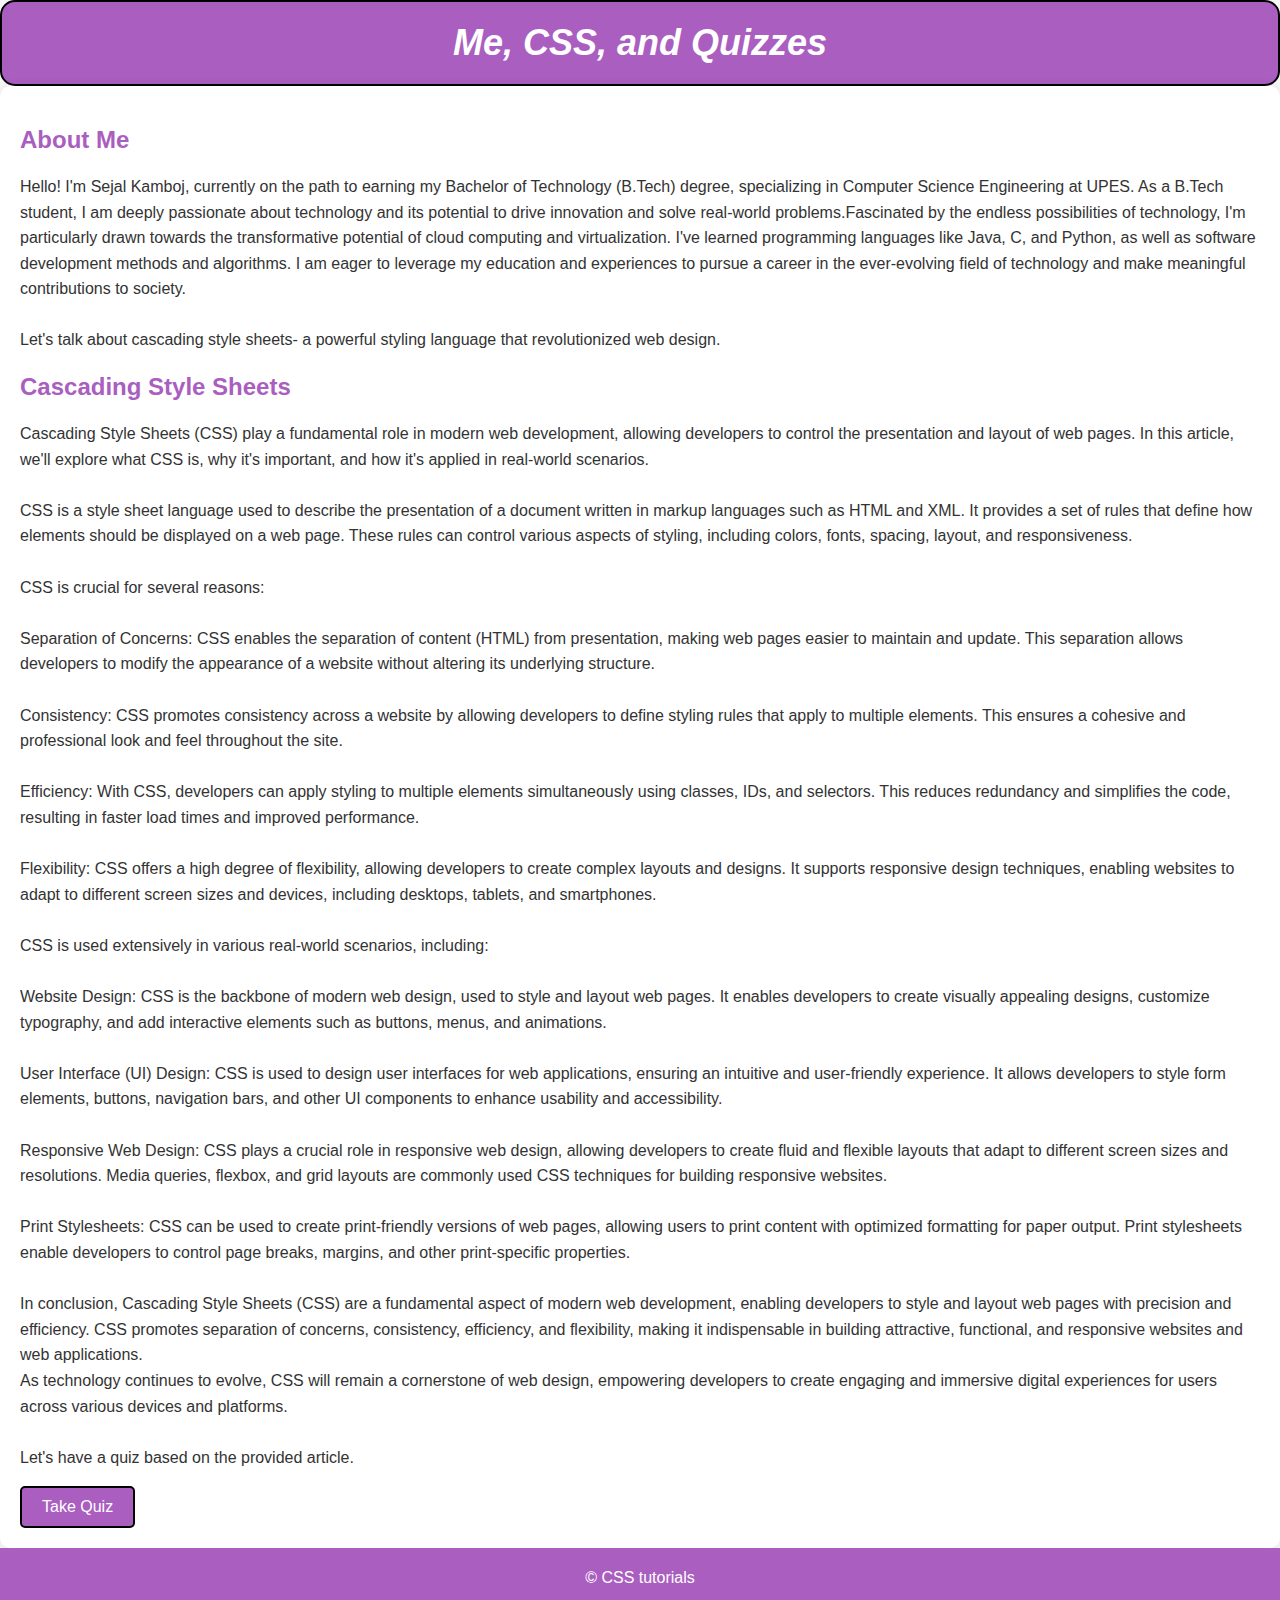
<file: index.html>
<!DOCTYPE html>
<html lang="en">
<head>
  <meta charset="UTF-8">
  <meta name="viewport" content="width=device-width, initial-scale=1.0">
  <title>My Portfolio</title>
  <link rel="stylesheet" href="style.css">
</head>
<body>
  <header>
    <h1>Me, CSS, and Quizzes</h1>
  </header>

  <main>
    <section id="about">
      <h2>About Me</h2>
      <p>Hello! I'm Sejal Kamboj, currently on the path to earning my Bachelor of Technology (B.Tech) degree, specializing in Computer Science Engineering at UPES. As a B.Tech student, I am deeply passionate about technology and its potential to drive innovation and solve real-world problems.Fascinated by the endless possibilities of technology, I'm particularly drawn towards the transformative potential of cloud computing and virtualization. I've learned programming languages like Java, C, and Python, as well as software development methods and algorithms. I am eager to leverage my education and experiences to pursue a career in the ever-evolving field of technology and make meaningful contributions to society.<br><br>
    Let's talk about cascading style sheets- a powerful styling language that revolutionized web design.

      </p>
    </section>

    <section id="article">
      <h2>Cascading Style Sheets</h2>
      <p>
        Cascading Style Sheets (CSS) play a fundamental role in modern web development, allowing developers to control the presentation and layout of web pages. In this article, we'll explore what CSS is, why it's important, and how it's applied in real-world scenarios.<br><br>
        
        CSS is a style sheet language used to describe the presentation of a document written in markup languages such as HTML and XML. It provides a set of rules that define how elements should be displayed on a web page. These rules can control various aspects of styling, including colors, fonts, spacing, layout, and responsiveness.<br><br>
        
        CSS is crucial for several reasons:<br><br>
        
        Separation of Concerns: CSS enables the separation of content (HTML) from presentation, making web pages easier to maintain and update. This separation allows developers to modify the appearance of a website without altering its underlying structure.<br><br>
        
        Consistency: CSS promotes consistency across a website by allowing developers to define styling rules that apply to multiple elements. This ensures a cohesive and professional look and feel throughout the site.<br><br>
        
        Efficiency: With CSS, developers can apply styling to multiple elements simultaneously using classes, IDs, and selectors. This reduces redundancy and simplifies the code, resulting in faster load times and improved performance.<br><br>
        
        Flexibility: CSS offers a high degree of flexibility, allowing developers to create complex layouts and designs. It supports responsive design techniques, enabling websites to adapt to different screen sizes and devices, including desktops, tablets, and smartphones.<br><br>
        
       
        CSS is used extensively in various real-world scenarios, including:<br><br>
        
        Website Design: CSS is the backbone of modern web design, used to style and layout web pages. It enables developers to create visually appealing designs, customize typography, and add interactive elements such as buttons, menus, and animations.<br><br>
        
        User Interface (UI) Design: CSS is used to design user interfaces for web applications, ensuring an intuitive and user-friendly experience. It allows developers to style form elements, buttons, navigation bars, and other UI components to enhance usability and accessibility.<br><br>
        
        Responsive Web Design: CSS plays a crucial role in responsive web design, allowing developers to create fluid and flexible layouts that adapt to different screen sizes and resolutions. Media queries, flexbox, and grid layouts are commonly used CSS techniques for building responsive websites.<br><br>
        
        Print Stylesheets: CSS can be used to create print-friendly versions of web pages, allowing users to print content with optimized formatting for paper output. Print stylesheets enable developers to control page breaks, margins, and other print-specific properties.<br><br>
        
        In conclusion, Cascading Style Sheets (CSS) are a fundamental aspect of modern web development, enabling developers to style and layout web pages with precision and efficiency. CSS promotes separation of concerns, consistency, efficiency, and flexibility, making it indispensable in building attractive, functional, and responsive websites and web applications.<br>
        
        As technology continues to evolve, CSS will remain a cornerstone of web design, empowering developers to create engaging and immersive digital experiences for users across various devices and platforms.<br><br>
        Let's have a quiz based on the provided article.
    </p>
      <a href="quiz.html" class="quiz-link">Take Quiz</a>
    </section>
  </main>

  <footer>
    <p>&copy; CSS tutorials</p>
  </footer>
</body>
</html>
</file>
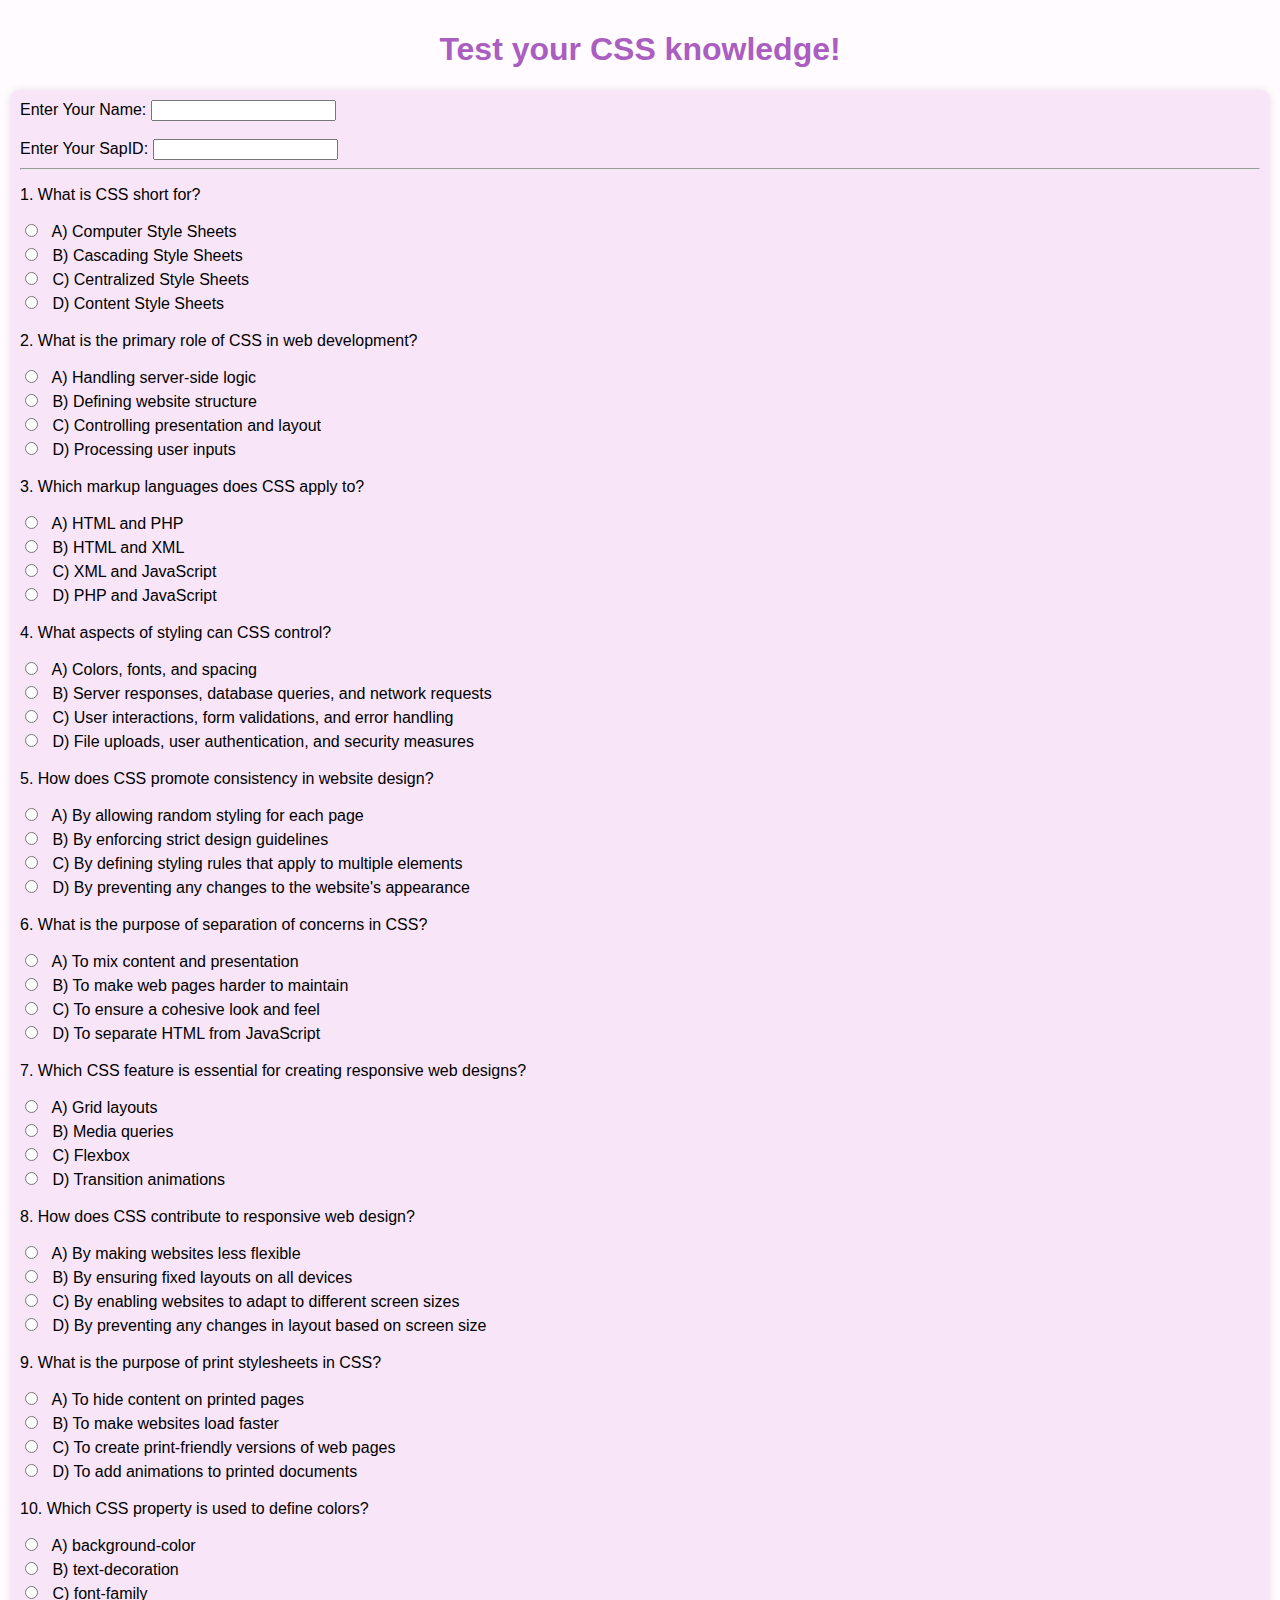
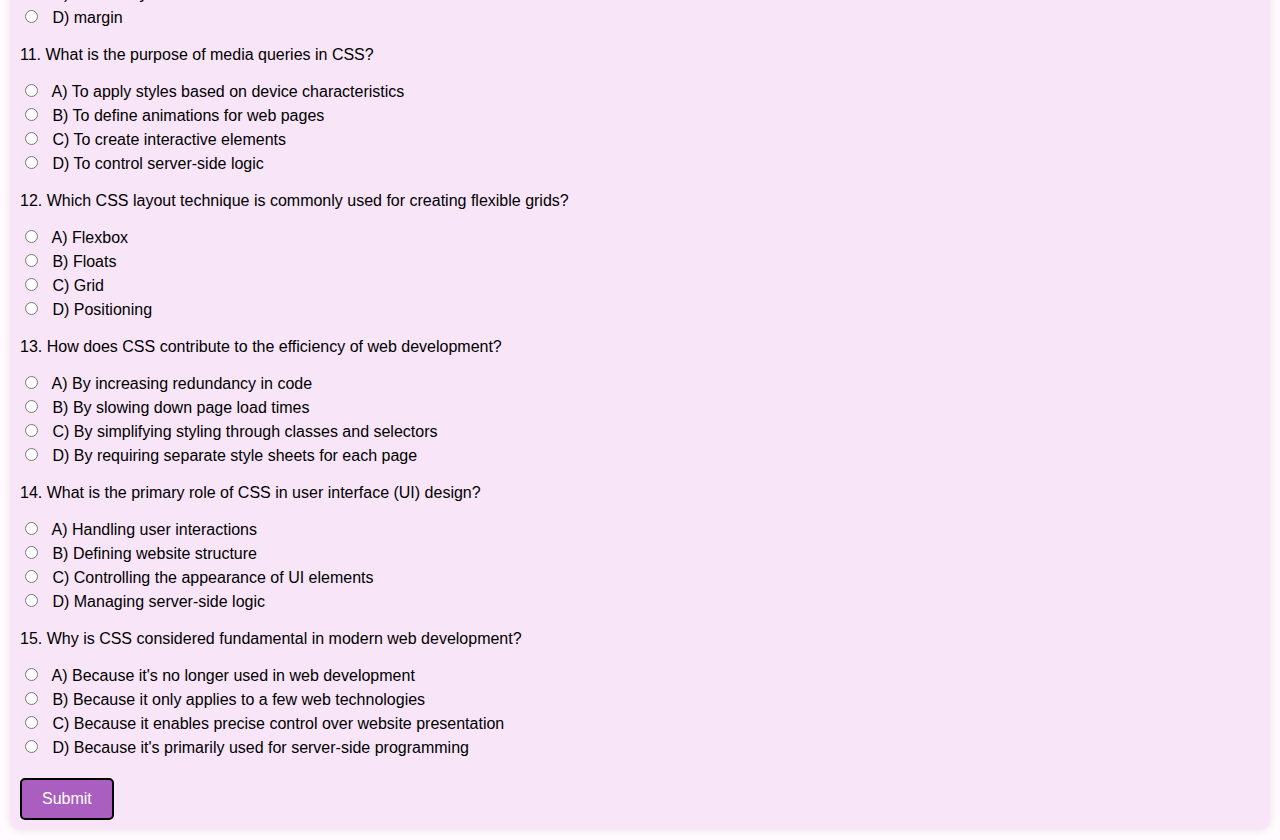
<file: quiz.html>
<!DOCTYPE html>
<html lang="en">
<head>
  <meta charset="UTF-8">
  <meta name="viewport" content="width=device-width, initial-scale=1.0">
  <title>Quiz</title>
  <link rel="stylesheet" href="quiz.css">
</head>
<body>
  <header>
    <h1>Test your CSS knowledge!</h1>
  </header>

  <main>
    <form id="quiz-form">
        <div class="name-input">
            <label for="name">Enter Your Name:</label>
            <input type="text" id="name" name="name" required>
        </div>
        <div class="sap-input">
            <br><label for="sap">Enter Your SapID:</label>
            <input type="text" id="sap" name="sap" required>
        </div><hr>
        <div class="question">
            <p>1. What is CSS short for?</p>
            <div class="options">
              <label><input type="radio" name="q1" value="a"> A) Computer Style Sheets</label>
              <div><label><input type="radio" name="q1" value="b"> B) Cascading Style Sheets</label></div>
              <div><label><input type="radio" name="q1" value="c"> C) Centralized Style Sheets</label></div>
              <div><label><input type="radio" name="q1" value="d"> D) Content Style Sheets</label></div>
            </div>
          </div>
      
          <div class="question">
            <p>2. What is the primary role of CSS in web development?</p>
            <div class="options">
                <label><input type="radio" name="q2" value="a"> A) Handling server-side logic</label>
                <div><label><input type="radio" name="q2" value="b"> B) Defining website structure</label></div>
                <div><label><input type="radio" name="q2" value="c"> C) Controlling presentation and layout</label></div>
                <div><label><input type="radio" name="q2" value="d"> D) Processing user inputs</label></div>
            </div>
          </div>

          <div class="question">
            <p>3. Which markup languages does CSS apply to?</p>
            <div class="options">
                <label><input type="radio" name="q3" value="a"> A) HTML and PHP</label>
                <div><label><input type="radio" name="q3" value="b"> B) HTML and XML</label></div>
                <div><label><input type="radio" name="q3" value="c"> C) XML and JavaScript</label></div>
                <div><label><input type="radio" name="q3" value="d"> D) PHP and JavaScript</label></div>
            </div>
          </div>

          <div class="question">
            <p>4. What aspects of styling can CSS control?</p>
            <div class="options">
                <label><input type="radio" name="q4" value="a"> A) Colors, fonts, and spacing</label>
                <div><label><input type="radio" name="q4" value="b"> B) Server responses, database queries, and network requests</label></div>
                <div><label><input type="radio" name="q4" value="c"> C) User interactions, form validations, and error handling</label></div>
                <div><label><input type="radio" name="q4" value="d"> D) File uploads, user authentication, and security measures</label></div>
            </div>
          </div>

          <div class="question">
            <p>5. How does CSS promote consistency in website design?</p>
            <div class="options">
                <label><input type="radio" name="q5" value="a"> A) By allowing random styling for each page</label>
                <div><label><input type="radio" name="q5" value="b"> B) By enforcing strict design guidelines</label></div>
                <div><label><input type="radio" name="q5" value="c"> C) By defining styling rules that apply to multiple elements</label></div>
                <div><label><input type="radio" name="q5" value="d"> D) By preventing any changes to the website's appearance</label></div>
            </div>
          </div>

          <div class="question">
            <p>6. What is the purpose of separation of concerns in CSS?</p>
            <div class="options">
                <label><input type="radio" name="q6" value="a"> A) To mix content and presentation</label>
                <div><label><input type="radio" name="q6" value="b"> B) To make web pages harder to maintain</label></div>
                <div><label><input type="radio" name="q6" value="c"> C) To ensure a cohesive look and feel</label></div>
                <div><label><input type="radio" name="q6" value="d"> D) To separate HTML from JavaScript</label></div>
            </div>
          </div>

          <div class="question">
            <p>7. Which CSS feature is essential for creating responsive web designs?</p>
            <div class="options">
                <label><input type="radio" name="q7" value="a"> A) Grid layouts</label>
                <div><label><input type="radio" name="q7" value="b"> B) Media queries</label></div>
                <div><label><input type="radio" name="q7" value="c"> C) Flexbox</label></div>
                <div><label><input type="radio" name="q7" value="d"> D) Transition animations</label></div>
            </div>
          </div>

          <div class="question">
            <p>8. How does CSS contribute to responsive web design?</p>
            <div class="options">
                <label><input type="radio" name="q8" value="a"> A) By making websites less flexible</label>
                <div> <label><input type="radio" name="q8" value="b"> B) By ensuring fixed layouts on all devices</label></div>
                <div> <label><input type="radio" name="q8" value="c"> C) By enabling websites to adapt to different screen sizes</label></div>
                <div><label><input type="radio" name="q8" value="d"> D) By preventing any changes in layout based on screen size</label></div>
            </div>
          </div>

          <div class="question">
            <p>9. What is the purpose of print stylesheets in CSS?</p>
            <div class="options">
                <label><input type="radio" name="q9" value="a"> A) To hide content on printed pages</label>
                <div><label><input type="radio" name="q9" value="b"> B) To make websites load faster</label></div>
                <div><label><input type="radio" name="q9" value="c"> C) To create print-friendly versions of web pages</label></div>
                <div><label><input type="radio" name="q9" value="d"> D) To add animations to printed documents</label></div>
            </div>
          </div>

          <div class="question">
            <p>10. Which CSS property is used to define colors?</p>
            <div class="options">
              <label><input type="radio" name="q10" value="a"> A) background-color</label>
              <div><label><input type="radio" name="q10" value="b"> B) text-decoration</label></div>
              <div><label><input type="radio" name="q10" value="c"> C) font-family</label></div>
              <div><label><input type="radio" name="q10" value="d"> D) margin</label></div>
            </div>
          </div>

          <div class="question">
            <p>11. What is the purpose of media queries in CSS?</p>
            <div class="options">
              <label><input type="radio" name="q11" value="a"> A) To apply styles based on device characteristics</label>
              <div><label><input type="radio" name="q11" value="b"> B) To define animations for web pages</label></div>
              <div><label><input type="radio" name="q11" value="c"> C) To create interactive elements</label></div>
              <div><label><input type="radio" name="q11" value="d"> D) To control server-side logic</label></div>
            </div>
          </div>

          <div class="question">
            <p>12. Which CSS layout technique is commonly used for creating flexible grids?</p>
            <div class="options">
              <label><input type="radio" name="q12" value="a"> A) Flexbox</label>
              <div><label><input type="radio" name="q12" value="b"> B) Floats</label></div>
              <div><label><input type="radio" name="q12" value="c"> C) Grid</label></div>
              <div><label><input type="radio" name="q12" value="d"> D) Positioning</label></div>
            </div>
          </div>

          <div class="question">
            <p>13. How does CSS contribute to the efficiency of web development?</p>
            <div class="options">
              <label><input type="radio" name="q13" value="a"> A) By increasing redundancy in code</label>
              <div><label><input type="radio" name="q13" value="b"> B) By slowing down page load times</label></div>
              <div><label><input type="radio" name="q13" value="c"> C) By simplifying styling through classes and selectors</label></div>
              <div><label><input type="radio" name="q13" value="d"> D) By requiring separate style sheets for each page</label></div>
            </div>
          </div>

          <div class="question">
            <p>14. What is the primary role of CSS in user interface (UI) design?</p>
            <div class="options">
              <label><input type="radio" name="q14" value="a"> A) Handling user interactions</label>
              <div><label><input type="radio" name="q14" value="b"> B) Defining website structure</label></div>
              <div><label><input type="radio" name="q14" value="c"> C) Controlling the appearance of UI elements</label></div>
              <div><label><input type="radio" name="q14" value="d"> D) Managing server-side logic</label></div>
            </div>
          </div>

          <div class="question">
            <p>15. Why is CSS considered fundamental in modern web development?</p>
            <div class="options">
              <label><input type="radio" name="q15" value="a"> A) Because it's no longer used in web development</label>
              <div><label><input type="radio" name="q15" value="b"> B) Because it only applies to a few web technologies</label></div>
              <div><label><input type="radio" name="q15" value="c"> C) Because it enables precise control over website presentation</label></div>
              <div><label><input type="radio" name="q15" value="d"> D) Because it's primarily used for server-side programming</label></div>
            </div>
          </div>

    </form>
    <br><button onclick="submitQuiz()" class="submit-btn">Submit</button>
  </main>

  <script src="quiz.js"></script>
</body>
</html>
</file>
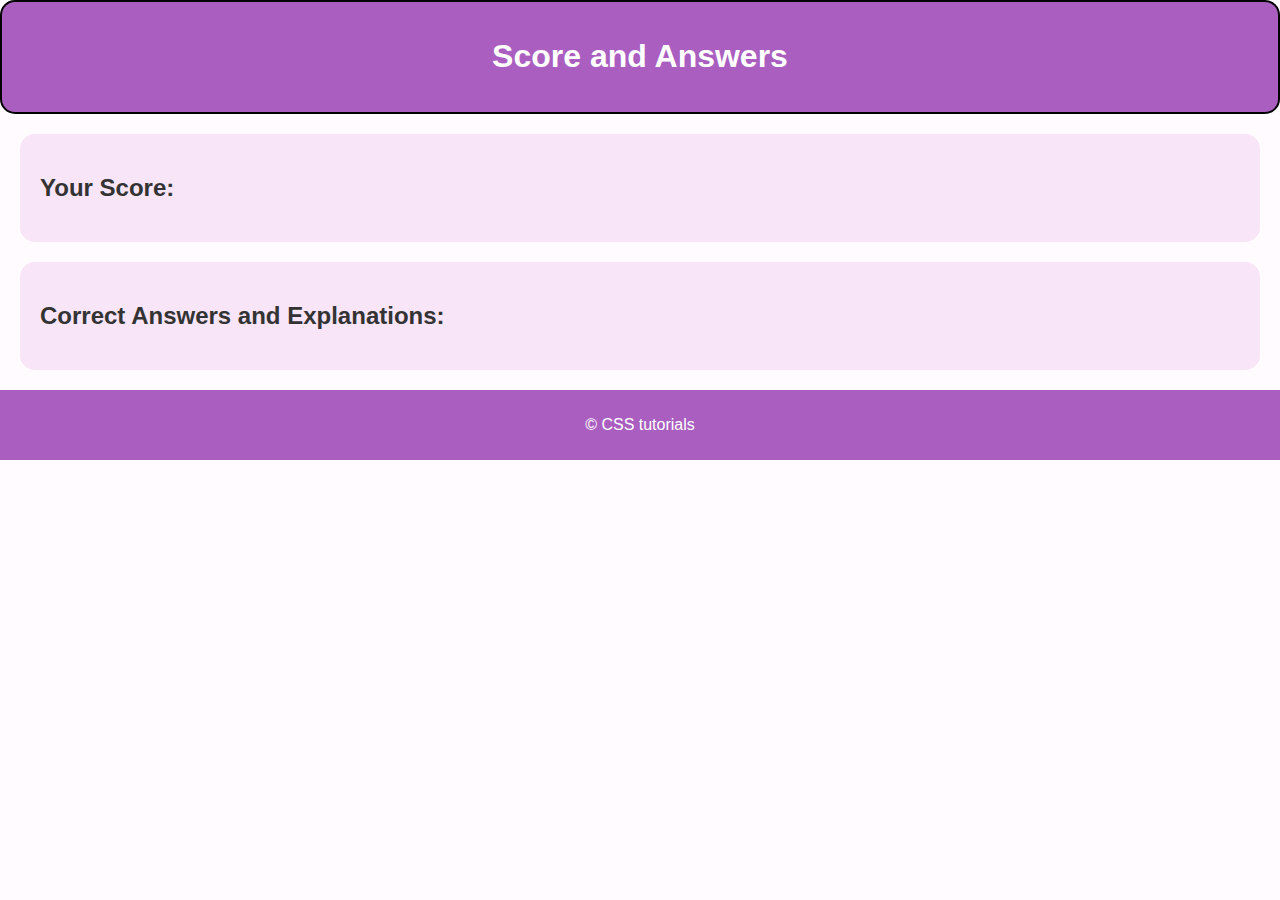
<file: score.html>
<!DOCTYPE html>
<html lang="en">
<head>
  <meta charset="UTF-8">
  <meta name="viewport" content="width=device-width, initial-scale=1.0">
  <title>Score and Answers</title>
  <link rel="stylesheet" href="score.css">
</head>
<body>
  <header>
    <h1>Score and Answers</h1>
  </header>

  <main>
    <div id="score-section">
      <h2>Your Score:</h2>
      <div id="score"></div>
    </div>

    <div id="answers-section">
      <h2>Correct Answers and Explanations:</h2>
      <ol id="answers"></ol>
    </div>
  </main>

  <footer>
    <p>&copy; CSS tutorials</p>
  </footer>

  <script src="score.js"></script>
</body>
</html>
</file>
<file: style.css>
body {
    font-family: 'Segoe UI', Tahoma, Geneva, Verdana, sans-serif;
    background-color: #f7f7f7;
    color: #333;
    margin: 0;
    padding: 0;
  }
  
  header {
    background-color: #a95ec0;
    padding: 20px 0;
    text-align: center;
    border: 2px solid black;
    border-radius: 15px;
  }
  
  header h1 {
    margin: 0;
    color: #fff;
    font-size: 36px;
    font-style: italic;
    font-family:'Segoe UI', Tahoma, Geneva, Verdana, sans-serif;
  }
  
  nav ul {
    list-style-type: none;
    margin: 0;
    padding: 0;
  }
  
  nav ul li {
    display: inline;
    margin-right: 20px;
  }
  
  nav ul li a {
    color: #fff;
    text-decoration: none;
    font-size: 18px;
  }
  
  main {
    background-color: #fff;
    padding: 20px;
    border-radius: 10px;
    box-shadow: 0 0 10px rgba(0, 0, 0, 0.1);
  }
  
  section h2 {
    color: #a95ec0;
    font-size: 24px;
    margin-bottom: 20px;
  }
  
  section p {
    line-height: 1.6;
  }
  
  .quiz-link {
    display: inline-block;
    padding: 10px 20px;
    background-color: #a95ec0;
    color: #fff;
    text-decoration: none;
    border-radius: 5px;
    transition: background-color 0.3s ease;
    border: 2px solid black;
  }
  
  .quiz-link:hover {
    background-color: #530539;
  }
  
  footer {
    background-color: #a95ec0;
    padding: 5px 0px;
    text-align: center;
    color: #fff;
  }
</file>
<file: quiz.css>
body {
    font-family: 'Segoe UI', Tahoma, Geneva, Verdana, sans-serif;
    margin: 0;
    padding: 10px;
    background-color: #fffbff;
  }
  
  header {
    text-align: center;
    margin-bottom: 20px;
  }
  
  h1 {
    color: #a95ec0;
  }
  
  main {
    background-color: #f8e5f8;
    padding: 10px;
    border-radius: 10px;
    box-shadow: 0 0 10px rgba(0, 0, 0, 0.1);
  }
  
  .question {
    margin-bottom: 0px;
  }
  
  .options label {
    display: block;
    line-height: 1.5;
  }
  
  .options input[type="radio"] {
    margin-right: 10px;
  }
  


  .submit-btn {
    background-color: #a95ec0; 
    color: white; 
    padding: 10px 20px; 
    border: 2px solid black; 
    border-radius: 5px; /* Rounded corners */
    cursor: pointer; /* Cursor style on hover */
    font-size: 16px; /* Font size */
  }

  .submit-btn:hover {
    background-color: #530539; 
  }
</file>
<file: score.css>
body {
    font-family: 'Segoe UI', Tahoma, Geneva, Verdana, sans-serif;
    background-color: #fffbff;
    color: #333;
    margin: 0;
    padding: 0;
}

header {
    background-color: #a95ec0;
    color: #fff;
    padding: 15px;
    text-align: center;
    border: 2px solid black;
    border-radius: 15px;
}

main {
    margin: 20px;
}

#score-section,
#answers-section {
    background-color: #f8e5f8;
    padding: 20px;
    margin-bottom: 20px;
    border-radius: 15px;
}

footer {
    background-color: #a95ec0;
    color: #fff;
    padding: 10px;
    text-align: center;
}
</file>
